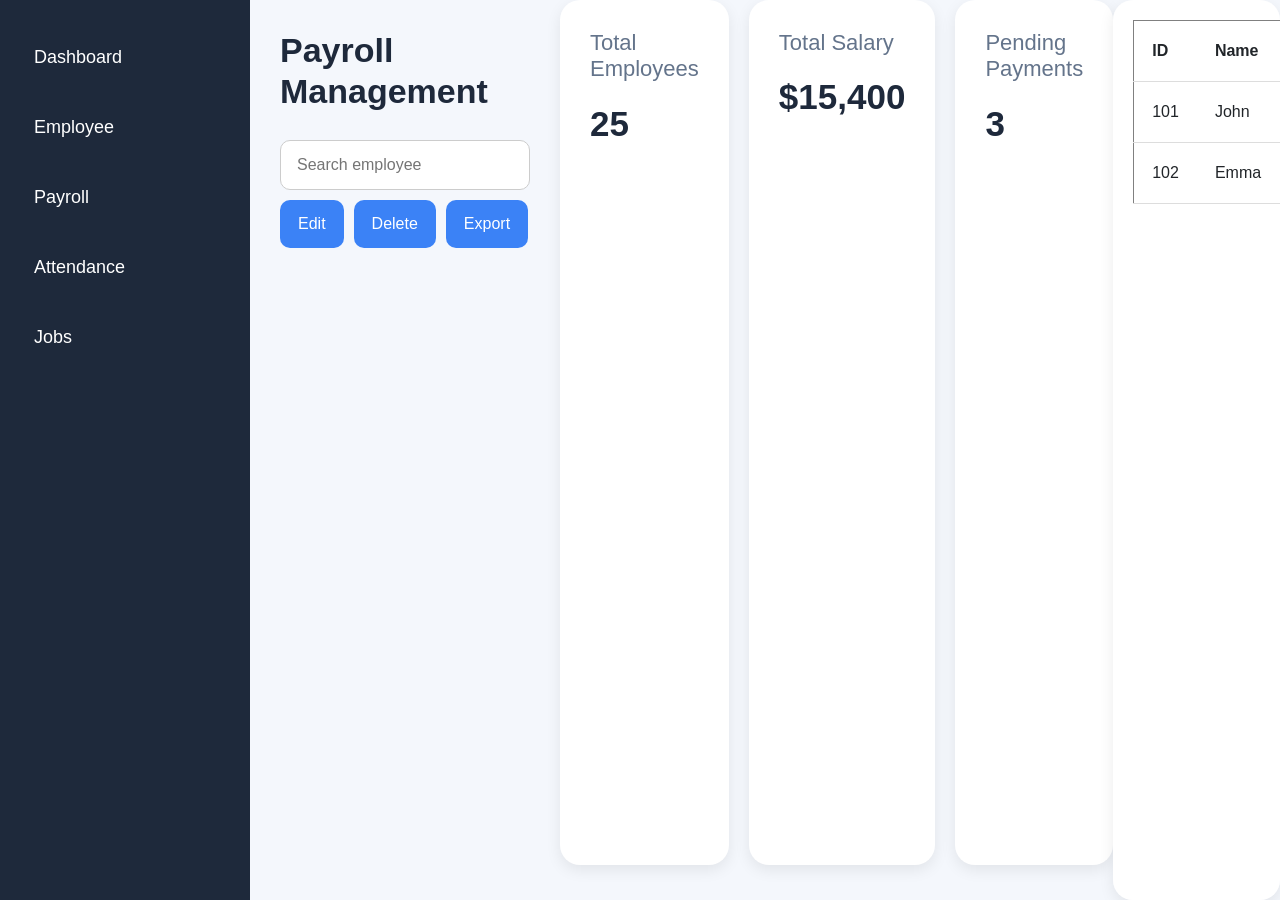
<file: Payroll/payroll.html>
<!DOCTYPE html>
<html lang="en">
<head>
    <meta charset="UTF-8">
    <meta name="viewport" content="width=device-width, initial-scale=1.0">
    <title>Payroll</title>
    <link href="https://cdn.jsdelivr.net/npm/bootstrap@5.3.7/dist/css/bootstrap.min.css" rel="stylesheet">
    <link rel="stylesheet" href="payroll.css">
</head>
<body>
    <div class="main">
         <div class="options">
        <button type="button">
            <a href="./../">Dashboard</a>
        </button>

        <button type="button">
            <a href="./../Employee/employee.html">Employee</a>
        </button>

        <button type="button">
            <a href="./../Payroll/payroll.html">Payroll</a>
        </button>

        <button type="button">
            <a href="./../Attendance/myattendance.jsp">Attendance</a>
        </button>

        <button type="button">
            <a href="./../Recruitment/recruit.html">Jobs</a>
        </button>
    </div>
    <div class="page payroll_page">

            <!-- TOP BAR -->
            <div class="payroll_nav">

                <h2>Payroll Management</h2>

                <form action="" method="get">

                    <input type="text" placeholder="Search employee">

                    <button type="button">Edit</button>

                    <button type="reset">Delete</button>

                    <button type="submit">Export</button>

                </form>

            </div>
    
    </div>
    <div class="payroll_cards">

                <div class="salary_card">
                    <h4>Total Employees</h4>
                    <p>25</p>
                </div>

                <div class="salary_card">
                    <h4>Total Salary</h4>
                    <p>$15,400</p>
                </div>
                <div class="salary_card">
                    <h4>Pending Payments</h4>
                    <p>3</p>
                </div>

    </div>                
    <div class="payroll_table">
        <table border="1">

            <tr>
                <th>ID</th>
                <th>Name</th>
                <th>Date</th>
                <th>Amount</th>
            </tr>

            <tr>
                <td>101</td>
                <td>John</td>
                <td>09/05/2026</td>
                <td>500</td>
            </tr>

            <tr>
                <td>102</td>
                <td>Emma</td>
                <td>10/05/2026</td>
                <td>750</td>
            </tr>

        </table>
    </div>
    </div>
   
</body>
</html>
</file>
<file: Payroll/payroll.css>
*{
    margin: 0;
    padding: 0;
    box-sizing: border-box;
    font-family: Arial, Helvetica, sans-serif;
}

body{
    background: #f4f7fc;
}

/* MAIN LAYOUT */

.main{
    display: flex;
    min-height: 100vh;
}

/* SIDEBAR */

.options{
    width: 250px;
    background: #1e293b;
    padding: 30px 20px;
    display: flex;
    flex-direction: column;
    gap: 15px;
    flex-shrink: 0;
}

.options button{
    width: 100%;
    padding: 14px;
    border: none;
    border-radius: 12px;
    background: transparent;
    color: white;
    font-size: 16px;
    text-align: left;
    transition: 0.3s ease;
    cursor: pointer;
}

.options button:hover{
    background: #3b82f6;
    transform: translateX(5px);
}

.options a{
    text-decoration: none;
    color: white;
    font-size: 18px;
    display: block;
    width: 100%;
}

/* PAGE */

.payroll_page{
    flex: 1;
    padding: 30px;
    width: 100%;
}

/* NAVIGATION */

.payroll_nav{
    display: flex;
    justify-content: space-between;
    align-items: center;
    flex-wrap: wrap;
    gap: 20px;
    margin-bottom: 30px;
}

.payroll_nav h2{
    font-size: 34px;
    color: #1e293b;
    font-weight: bold;
}

.payroll_nav form{
    display: flex;
    gap: 10px;
    flex-wrap: wrap;
}

.payroll_nav input{
    padding: 12px 16px;
    border-radius: 10px;
    border: 1px solid #ccc;
    outline: none;
    width: 250px;
}

.payroll_nav button{
    padding: 12px 18px;
    border: none;
    border-radius: 10px;
    background: #3b82f6;
    color: white;
    cursor: pointer;
    transition: 0.3s;
}

.payroll_nav button:hover{
    background: #2563eb;
}

/* CARDS */

.payroll_cards{
    display: grid;
    grid-template-columns: repeat(3,1fr);
    gap: 20px;
    margin-bottom: 35px;
}

.salary_card{
    background: white;
    padding: 30px;
    border-radius: 20px;
    box-shadow: 0 5px 15px rgba(0,0,0,0.08);
    transition: 0.3s;
}

.salary_card:hover{
    transform: translateY(-5px);
}

.salary_card h4{
    color: #64748b;
    margin-bottom: 15px;
    font-size: 22px;
}

.salary_card p{
    font-size: 35px;
    font-weight: bold;
    color: #1e293b;
}

/* TABLE */

.payroll_table{
    background: white;
    padding: 20px;
    border-radius: 20px;
    box-shadow: 0 5px 15px rgba(0,0,0,0.08);
    overflow-x: auto;
}

.payroll_table table{
    width: 100%;
    border-collapse: collapse;
}

.payroll_table thead{
    background: #1e293b;
    color: white;
}

.payroll_table th,
.payroll_table td{
    padding: 18px;
    text-align: left;
}

.payroll_table tbody tr{
    border-bottom: 1px solid #ddd;
}

.payroll_table tbody tr:hover{
    background: #f1f5f9;
}

/* RESPONSIVE */

@media(max-width: 900px){

    .payroll_cards{
        grid-template-columns: 1fr;
    }

    .payroll_nav{
        flex-direction: column;
        align-items: flex-start;
    }

    .options{
        width: 200px;
    }

}
</file>
